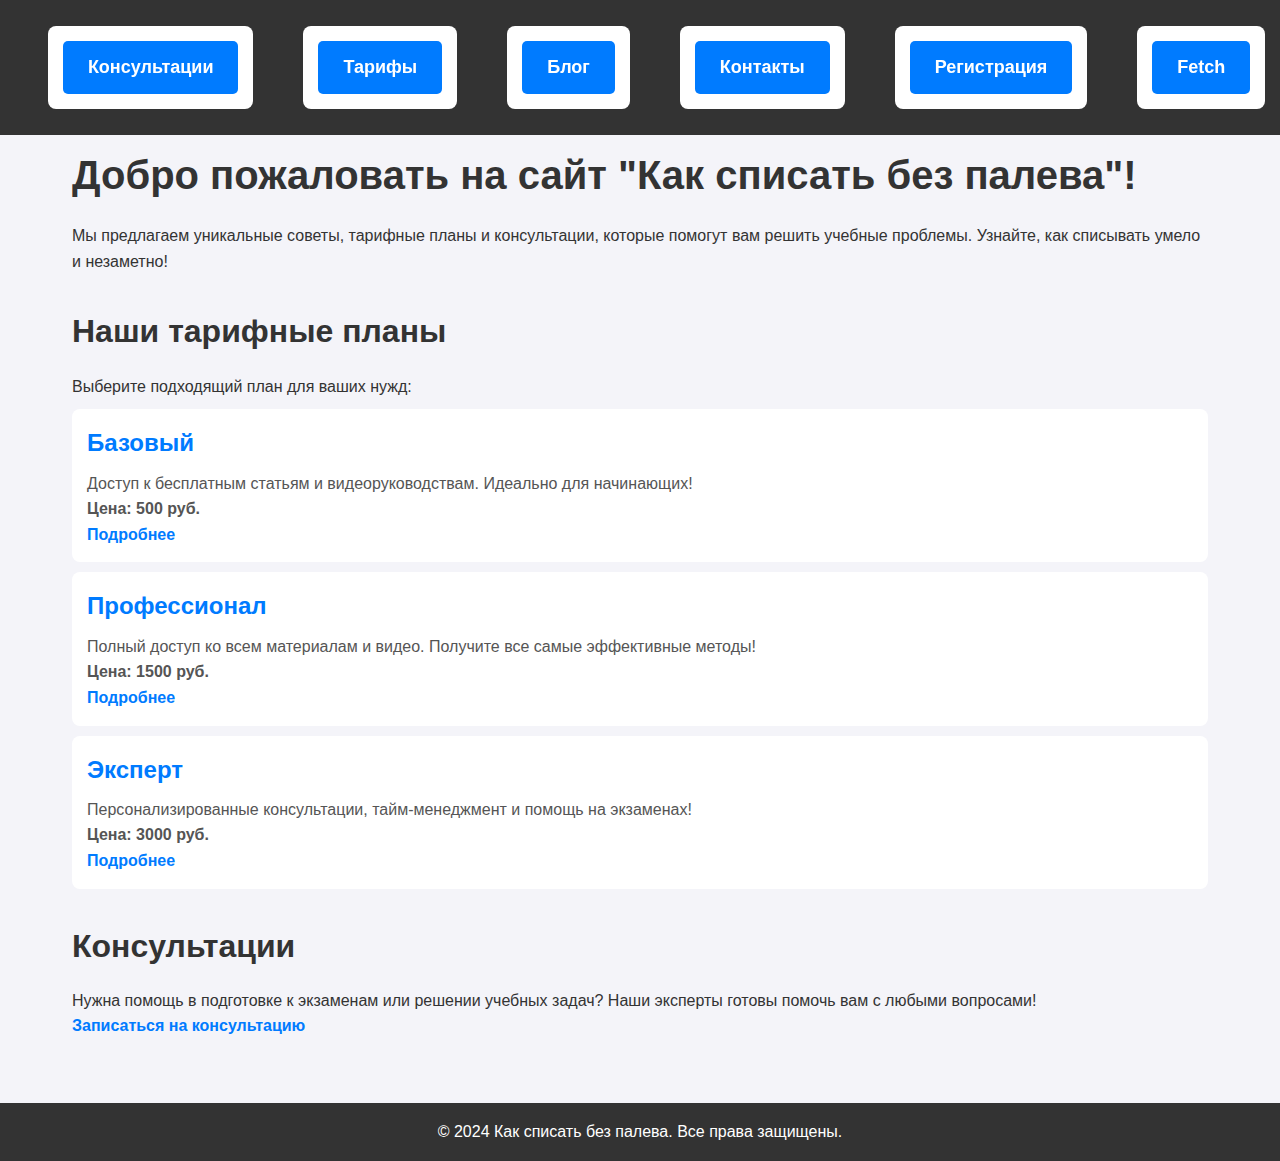
<file: index.html>
<!DOCTYPE html>
<html lang="ru">
<head>
    <meta charset="UTF-8">
    <meta name="author" content="Твое имя">
    <meta name="viewport" content="width=device-width, initial-scale=1.0">
    <title>Как списать без палева</title>
    <link rel="stylesheet" href="style.css">
    <style>
        /* Стили для навигации */
        nav {
            background-color: #333;
            padding: 10px 0; /* Добавляем отступ сверху и снизу */
            display: flex;
            justify-content: center; /* Центрируем меню */
        }

        nav ul {
            list-style-type: none;
            margin: 0;
            padding: 0;
            display: flex;
            gap: 20px; /* Расстояние между элементами */
        }

        nav li {
            position: relative; /* Для выпадающего меню */
        }

        nav a {
            color: white;
            text-decoration: none;
            padding: 10px 20px; /* Увеличиваем зону клика */
            display: block;
            font-size: 16px; /* Устанавливаем единый размер текста */
            border-radius: 4px; /* Легкое скругление */
            transition: background-color 0.3s ease;
        }

        nav a:hover {
            background-color: #575757;
        }

        /* Стили для выпадающего меню */
        .dropdown-content {
            display: none;
            position: absolute;
            top: 100%;
            left: 0;
            background-color: #444;
            box-shadow: 0px 8px 16px rgba(0, 0, 0, 0.2);
            z-index: 1;
            min-width: 160px;
            border-radius: 4px; /* Скругление углов */
        }

        .dropdown-content a {
            color: white;
            padding: 10px;
            text-decoration: none;
            display: block;
        }

        .dropdown-content a:hover {
            background-color: #575757;
        }

        .dropdown:hover .dropdown-content {
            display: block;
        }
    </style>
</head>
<body>
<!---->
    <!-- Навигация -->
    <header>
        <nav>
            <ul>
                <li><a href="index.html">Главная</a></li>
                <li><a href="consultations.html">Консультации</a></li>
                <li><a href="tariffs.html">Тарифы</a></li>
                <li><a href="blog.html">Блог</a></li>
                <li><a href="contacts.html">Контакты</a></li>
                <li class="dropdown">
                    <a href="javascript:void(0)">Регистрация</a>
                    <div class="dropdown-content">
                        <a href="Registr.html">Зарегистрироваться</a>
                        <a href="login.html">Войти</a>
                        <li><a href="fetch.html">Fetch</a></li>
                        <li><a href="rgb.html">RGB</a></li>
                    </div>
                </li>
            </ul>
        </nav>
    </header>

    <main></br></br>
        <!-- Введение -->
        <section class="intro">
            <h1>Добро пожаловать на сайт "Как списать без палева"!</h1>
            <p>Мы предлагаем уникальные советы, тарифные планы и консультации, которые помогут вам решить учебные проблемы. Узнайте, как списывать умело и незаметно!</p>
        </section>

        <!-- Тарифы -->
        <section class="tariffs">
            <h2>Наши тарифные планы</h2>
            <p>Выберите подходящий план для ваших нужд:</p>
            <ul>
                <li>
                   <h3>Базовый</h3>
                    <p>Доступ к бесплатным статьям и видеоруководствам. Идеально для начинающих!</p>
                    <p><strong>Цена: 500 руб.</strong></p>
                    <a href="tariffs.html" class="tariff-btn">Подробнее</a>
                </li>
                <li>
                    <h3>Профессионал</h3>
                    <p>Полный доступ ко всем материалам и видео. Получите все самые эффективные методы!</p>
                    <p><strong>Цена: 1500 руб.</strong></p>
                    <a href="tariffs.html" class="tariff-btn">Подробнее</a>
                </li>
                <li>
                    <h3>Эксперт</h3>
                    <p>Персонализированные консультации, тайм-менеджмент и помощь на экзаменах!</p>
                    <p><strong>Цена: 3000 руб.</strong></p>
                    <a href="tariffs.html" class="tariff-btn">Подробнее</a>
                </li>
            </ul>
        </section>

        <!-- Консультации -->
        <section class="consultation">
            <h2>Консультации</h2>
            <p>Нужна помощь в подготовке к экзаменам или решении учебных задач? Наши эксперты готовы помочь вам с любыми вопросами!</p>
            <a href="consultations.html" class="tariff-btn">Записаться на консультацию</a>
        </section>
    </main>

    <footer>
        <p>&copy; 2024 Как списать без палева. Все права защищены.</p>
    </footer>

</body>
</html>
</file>
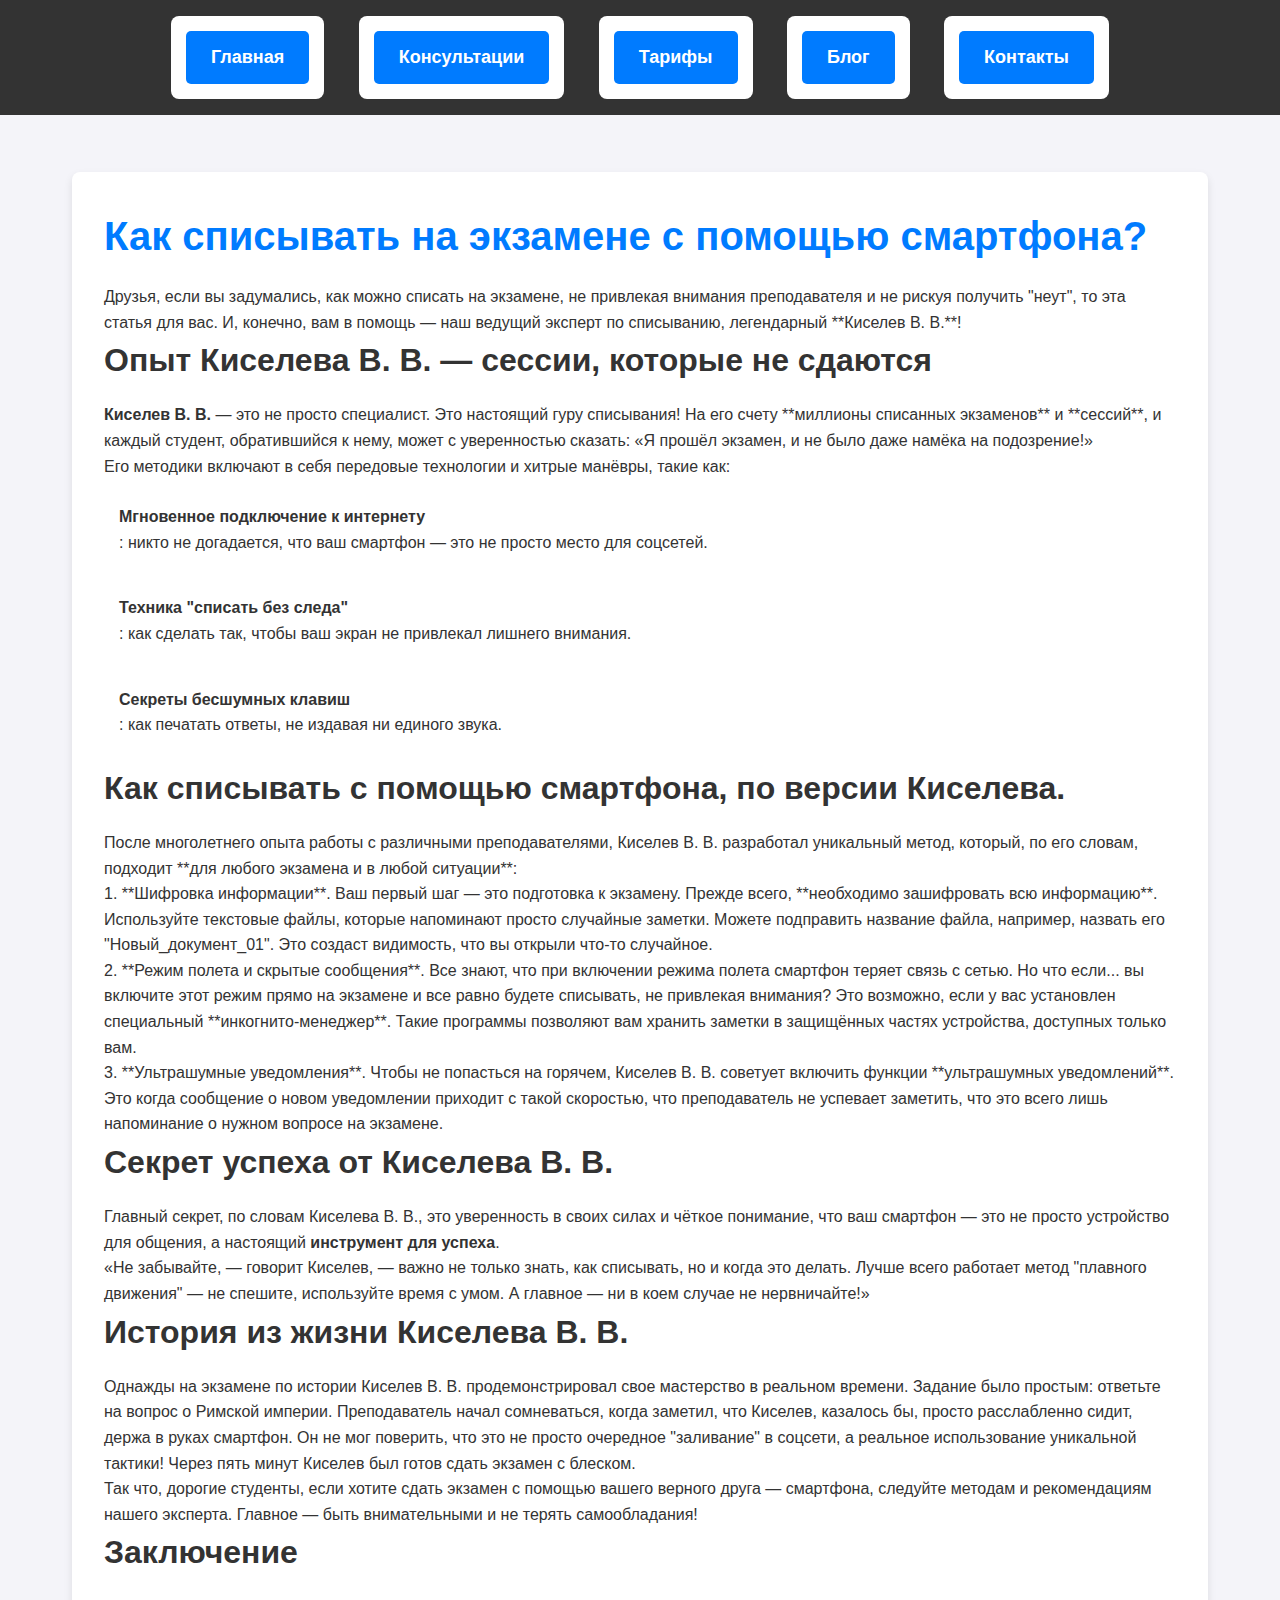
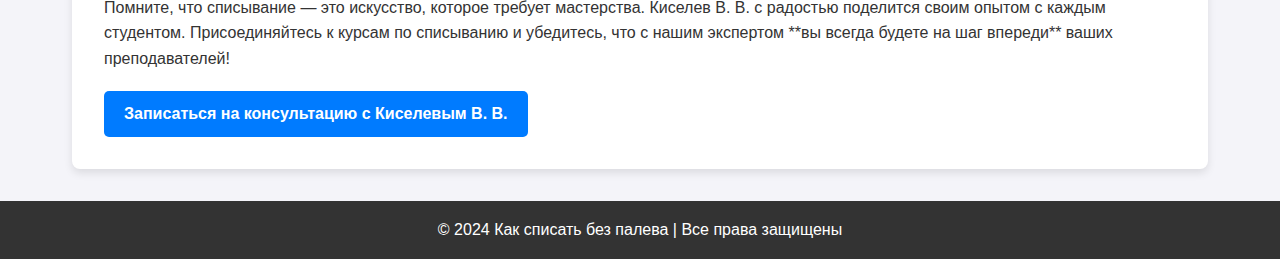
<file: article.html>
<!DOCTYPE html>
<html lang="ru">
<head>
    <meta charset="UTF-8">
    <meta name="author" content="Твое имя">
    <meta name="viewport" content="width=device-width, initial-scale=1.0">
    <title>Как списывать на экзамене с помощью смартфона? - Блог</title>
    <link rel="stylesheet" href="style.css">
    <link rel="stylesheet" href="styles.css">
</head>
<body>

    <!-- Навигация -->
    <header>
        <nav>
            <ul>
                <li><a href="index.html">Главная</a></li>
                <li><a href="consultations.html">Консультации</a></li>
                <li><a href="tariffs.html">Тарифы</a></li>
                <li><a href="blog.html">Блог</a></li>
                <li><a href="contacts.html">Контакты</a></li>
            </ul>
        </nav>
    </header>

    <main>
        <section class="article">
            <h1>Как списывать на экзамене с помощью смартфона?</h1>

            <p>Друзья, если вы задумались, как можно списать на экзамене, не привлекая внимания преподавателя и не рискуя получить "неут", то эта статья для вас. И, конечно, вам в помощь — наш ведущий эксперт по списыванию, легендарный **Киселев В. В.**!</p>

            <h2>Опыт Киселева В. В. — сессии, которые не сдаются</h2>
            <p><strong>Киселев В. В.</strong> — это не просто специалист. Это настоящий гуру списывания! На его счету **миллионы списанных экзаменов** и **сессий**, и каждый студент, обратившийся к нему, может с уверенностью сказать: «Я прошёл экзамен, и не было даже намёка на подозрение!»</p>

            <p>Его методики включают в себя передовые технологии и хитрые манёвры, такие как:</p>
            <ul>
                <li><strong>Мгновенное подключение к интернету</strong>: никто не догадается, что ваш смартфон — это не просто место для соцсетей.</li>
                <li><strong>Техника "списать без следа"</strong>: как сделать так, чтобы ваш экран не привлекал лишнего внимания.</li>
                <li><strong>Секреты бесшумных клавиш</strong>: как печатать ответы, не издавая ни единого звука.</li>
            </ul>

            <h2>Как списывать с помощью смартфона, по версии Киселева.</h2>
            <p>После многолетнего опыта работы с различными преподавателями, Киселев В. В. разработал уникальный метод, который, по его словам, подходит **для любого экзамена и в любой ситуации**:</p>

            <p>1. **Шифровка информации**. 
                Ваш первый шаг — это подготовка к экзамену. Прежде всего, **необходимо зашифровать всю информацию**. Используйте текстовые файлы, которые напоминают просто случайные заметки. Можете подправить название файла, например, назвать его "Новый_документ_01". Это создаст видимость, что вы открыли что-то случайное.
            </p>

            <p>2. **Режим полета и скрытые сообщения**. 
                Все знают, что при включении режима полета смартфон теряет связь с сетью. Но что если... вы включите этот режим прямо на экзамене и все равно будете списывать, не привлекая внимания? Это возможно, если у вас установлен специальный **инкогнито-менеджер**. Такие программы позволяют вам хранить заметки в защищённых частях устройства, доступных только вам.</p>

            <p>3. **Ультрашумные уведомления**. 
                Чтобы не попасться на горячем, Киселев В. В. советует включить функции **ультрашумных уведомлений**. Это когда сообщение о новом уведомлении приходит с такой скоростью, что преподаватель не успевает заметить, что это всего лишь напоминание о нужном вопросе на экзамене.</p>

            <h2>Секрет успеха от Киселева В. В.</h2>
            <p>Главный секрет, по словам Киселева В. В., это уверенность в своих силах и чёткое понимание, что ваш смартфон — это не просто устройство для общения, а настоящий <strong>инструмент для успеха</strong>.</p>

            <p>«Не забывайте, — говорит Киселев, — важно не только знать, как списывать, но и когда это делать. Лучше всего работает метод "плавного движения" — не спешите, используйте время с умом. А главное — ни в коем случае не нервничайте!»</p>

            <h2>История из жизни Киселева В. В.</h2>
            <p>Однажды на экзамене по истории Киселев В. В. продемонстрировал свое мастерство в реальном времени. Задание было простым: ответьте на вопрос о Римской империи. Преподаватель начал сомневаться, когда заметил, что Киселев, казалось бы, просто расслабленно сидит, держа в руках смартфон. Он не мог поверить, что это не просто очередное "заливание" в соцсети, а реальное использование уникальной тактики! Через пять минут Киселев был готов сдать экзамен с блеском.</p>

            <p>Так что, дорогие студенты, если хотите сдать экзамен с помощью вашего верного друга — смартфона, следуйте методам и рекомендациям нашего эксперта. Главное — быть внимательными и не терять самообладания!</p>

            <h2>Заключение</h2>
            <p>Помните, что списывание — это искусство, которое требует мастерства. Киселев В. В. с радостью поделится своим опытом с каждым студентом. Присоединяйтесь к курсам по списыванию и убедитесь, что с нашим экспертом **вы всегда будете на шаг впереди** ваших преподавателей!</p>

            <div class="back-link">
                <a href="consultations.html" class="back-to-home">Записаться на консультацию с Киселевым В. В.</a>
            </div>
        </section>
    </main>

    <!-- Футер -->
    <footer>
        <p>&copy; 2024 Как списать без палева | Все права защищены</p>
    </footer>

</body>
</html>
</file>
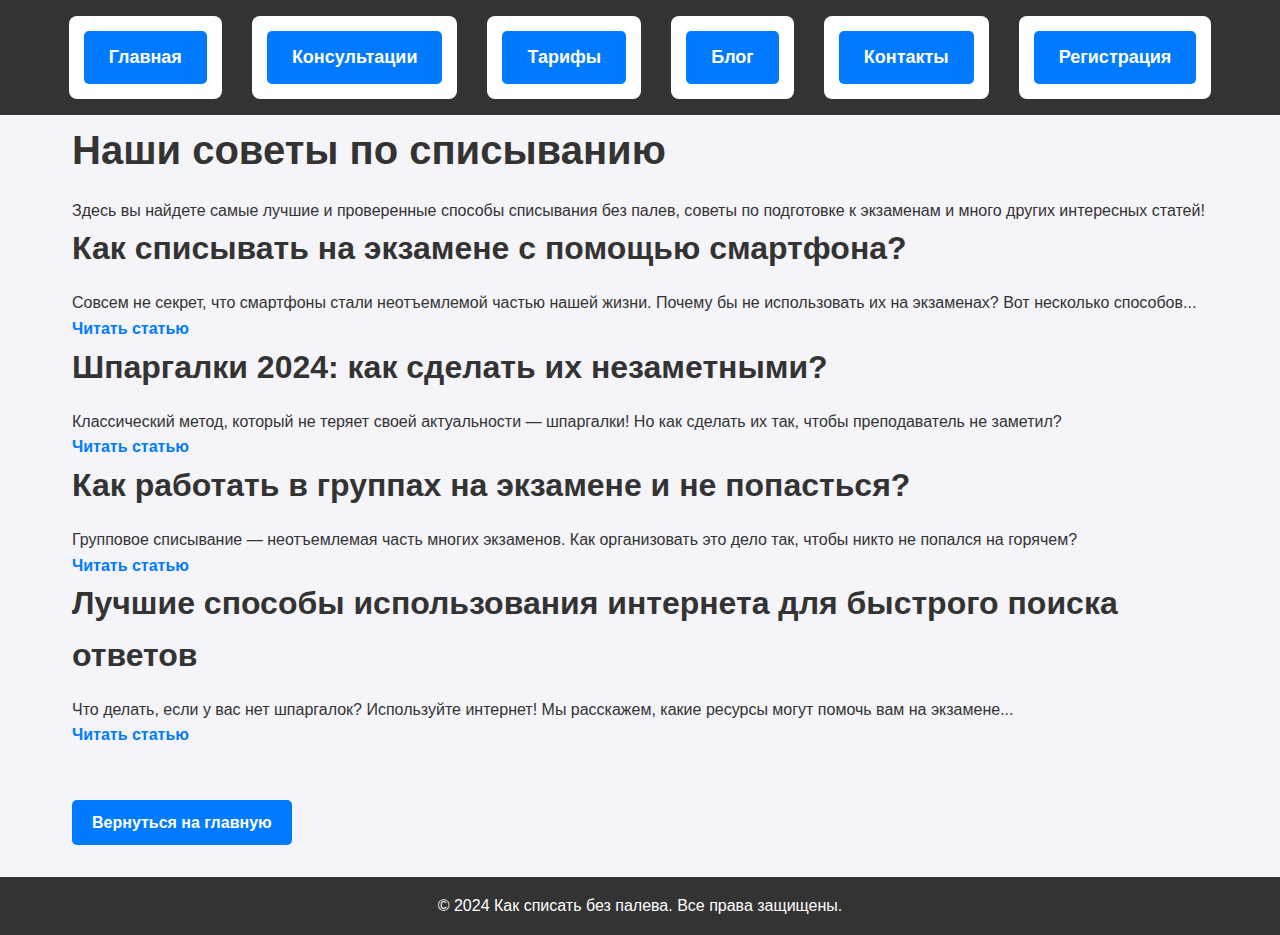
<file: blog.html>
<!DOCTYPE html>
<html lang="ru">
<head>
    <meta charset="UTF-8">
    <meta name="author" content="Твое имя">
    <meta name="viewport" content="width=device-width, initial-scale=1.0">
    <title>Блог - Как списать без палева</title>
    <link rel="stylesheet" href="style.css">
    <style>
        nav {
            background-color: #333;
            display: flex;
            justify-content: center; /* Центрируем меню */
        }

        nav ul {
            list-style-type: none;
            padding: 0;
            margin: 0;
            display: flex;
        }

        nav ul li {
            position: relative;
        }

        nav ul li a {
            display: block;
            color: white;
            text-decoration: none;
            padding: 10px 20px;
        }

        nav ul li a:hover {
            background-color: #575757;
        }

        .dropdown-content {
            display: none;
            position: absolute;
            background-color: #444;
            box-shadow: 0px 8px 16px rgba(0, 0, 0, 0.2);
            z-index: 1;
            min-width: 150px;
        }

        .dropdown-content a {
            color: white;
            padding: 10px;
            text-decoration: none;
            display: block;
        }

        .dropdown-content a:hover {
            background-color: #575757;
        }

        .dropdown:hover .dropdown-content {
            display: block;
        }
    </style>
</head>
<body>

    <!-- Навигация -->
    <header>
        <nav>
            <ul>
                <li><a href="index.html">Главная</a></li>
                <li><a href="consultations.html">Консультации</a></li>
                <li><a href="tariffs.html">Тарифы</a></li>
                <li><a href="blog.html">Блог</a></li>
                <li><a href="contacts.html">Контакты</a></li>
                <li class="dropdown">
                    <a href="javascript:void(0)">Регистрация</a>
                    <div class="dropdown-content">
                        <a href="Registr.html">Зарегистрироваться</a>
                        <a href="login.html">Войти</a>
                    </div>
                </li>
            </ul>
        </nav>
    </header>

    <main>
        <section class="blog-posts"></br>
            <h1>Наши советы по списыванию</h1>
            <p>Здесь вы найдете самые лучшие и проверенные способы списывания без палев, советы по подготовке к экзаменам и много других интересных статей!</p>
            
            <div class="blog-post">
                <h2>Как списывать на экзамене с помощью смартфона?</h2>
                <p>Совсем не секрет, что смартфоны стали неотъемлемой частью нашей жизни. Почему бы не использовать их на экзаменах? Вот несколько способов...</p>
                <a href="article.html" class="read-more">Читать статью</a>
            </div>

            <div class="blog-post">
                <h2>Шпаргалки 2024: как сделать их незаметными?</h2>
                <p>Классический метод, который не теряет своей актуальности — шпаргалки! Но как сделать их так, чтобы преподаватель не заметил?</p>
                <a href="blog_post_2.html" class="read-more">Читать статью</a>
            </div>

            <div class="blog-post">
                <h2>Как работать в группах на экзамене и не попасться?</h2>
                <p>Групповое списывание — неотъемлемая часть многих экзаменов. Как организовать это дело так, чтобы никто не попался на горячем?</p>
                <a href="group_work.html" class="read-more">Читать статью</a>
            </div>

            <div class="blog-post">
                <h2>Лучшие способы использования интернета для быстрого поиска ответов</h2>
                <p>Что делать, если у вас нет шпаргалок? Используйте интернет! Мы расскажем, какие ресурсы могут помочь вам на экзамене...</p>
                <a href="blog_post_4.html" class="read-more">Читать статью</a>
            </div>
        </section>
        
        <a href="index.html" class="back-to-home">Вернуться на главную</a>
    </main>

    <footer>
        <p>&copy; 2024 Как списать без палева. Все права защищены.</p>
    </footer>

</body>
</html>
</file>
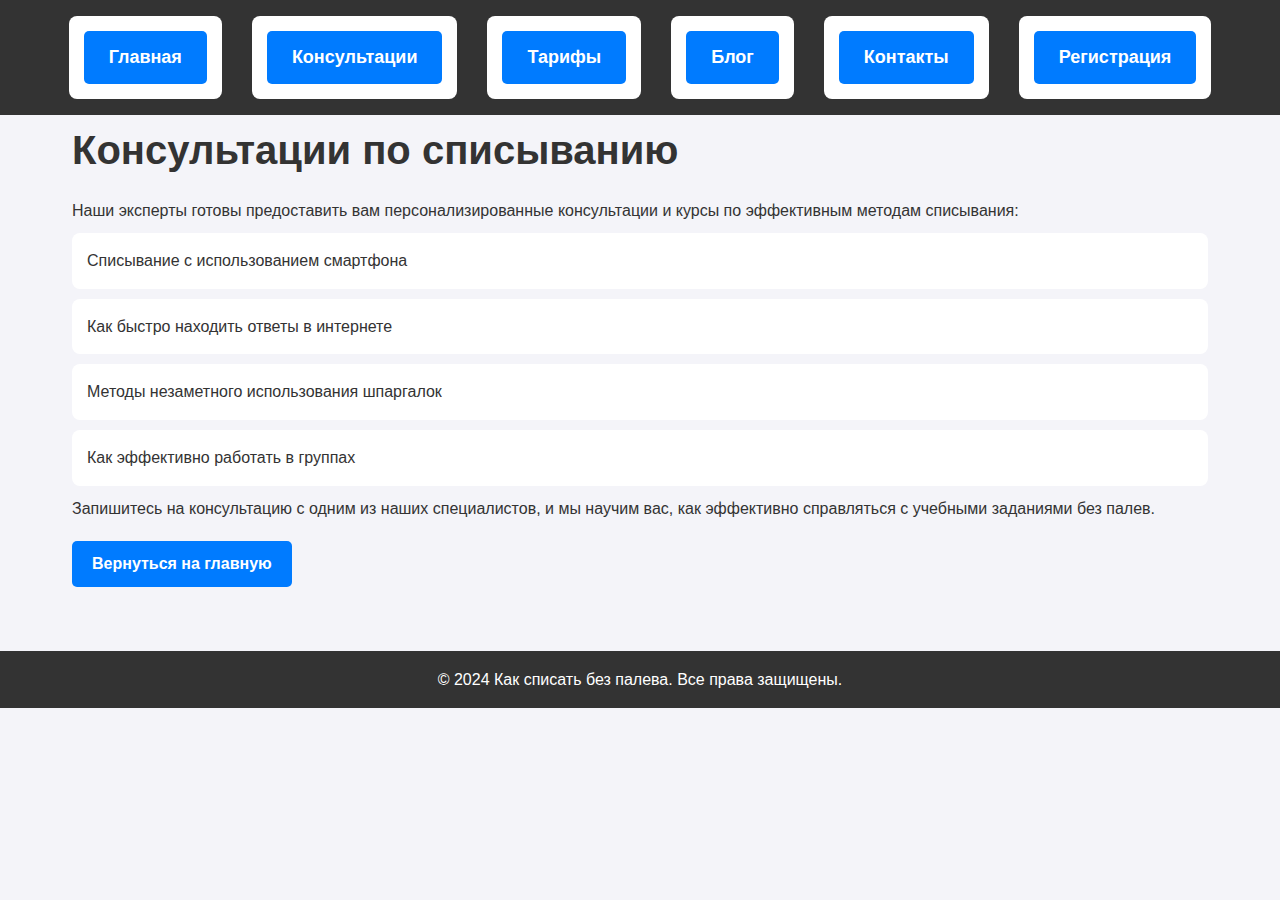
<file: consultations.html>
<!DOCTYPE html>
<html lang="ru">
<head>
    <meta charset="UTF-8">
    <meta name="author" content="Твое имя">
    <meta name="viewport" content="width=device-width, initial-scale=1.0">
    <title>Консультации - Как списать без палева</title>
    <link rel="stylesheet" href="style.css">
    <style>
        nav {
            background-color: #333;
            display: flex;
            justify-content: center; /* Центрируем меню */
        }

        nav ul {
            list-style-type: none;
            padding: 0;
            margin: 0;
            display: flex;
        }

        nav ul li {
            position: relative;
        }

        nav ul li a {
            display: block;
            color: white;
            text-decoration: none;
            padding: 10px 20px;
        }

        nav ul li a:hover {
            background-color: #575757;
        }

        .dropdown-content {
            display: none;
            position: absolute;
            background-color: #444;
            box-shadow: 0px 8px 16px rgba(0, 0, 0, 0.2);
            z-index: 1;
            min-width: 150px;
        }

        .dropdown-content a {
            color: white;
            padding: 10px;
            text-decoration: none;
            display: block;
        }

        .dropdown-content a:hover {
            background-color: #575757;
        }

        .dropdown:hover .dropdown-content {
            display: block;
        }
    </style>
</head>
<body>

    <!-- Навигация -->
    <header>
        <nav>
            <ul>
                <li><a href="index.html">Главная</a></li>
                <li><a href="consultations.html">Консультации</a></li>
                <li><a href="tariffs.html">Тарифы</a></li>
                <li><a href="blog.html">Блог</a></li>
                <li><a href="contacts.html">Контакты</a></li>
                <li class="dropdown">
                    <a href="javascript:void(0)">Регистрация</a>
                    <div class="dropdown-content">
                        <a href="Registr.html">Зарегистрироваться</a>
                        <a href="login.html">Войти</a>
                    </div>
                </li>
            </ul>
        </nav>
    </header>

    <main>
        <section class="consultation-info"></br>
            <h1>Консультации по списыванию</h1>
            <p>Наши эксперты готовы предоставить вам персонализированные консультации и курсы по эффективным методам списывания:</p>
            <ul>
                <li>Списывание с использованием смартфона</li>
                <li>Как быстро находить ответы в интернете</li>
                <li>Методы незаметного использования шпаргалок</li>
                <li>Как эффективно работать в группах</li>
            </ul>
            <p>Запишитесь на консультацию с одним из наших специалистов, и мы научим вас, как эффективно справляться с учебными заданиями без палев.</p>

            <a href="index.html" class="back-to-home">Вернуться на главную</a>
        </section>
    </main>

    <footer>
        <p>&copy; 2024 Как списать без палева. Все права защищены.</p>
    </footer>

</body>
</html>
</file>
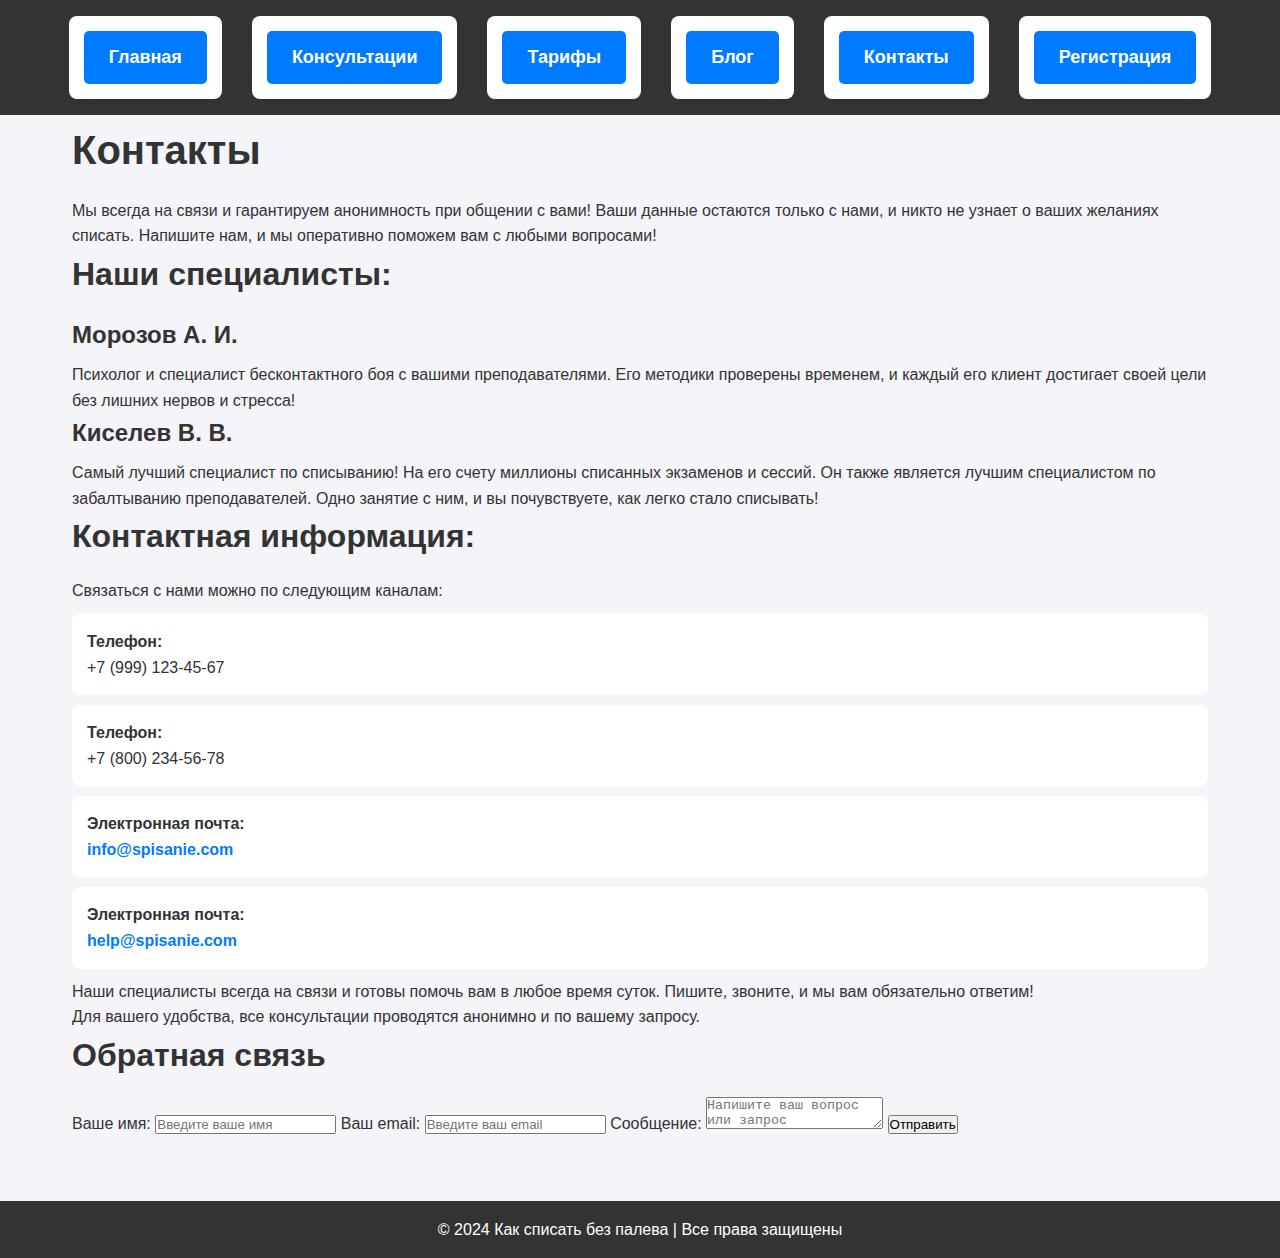
<file: contacts.html>
<!DOCTYPE html>
<html lang="ru">
<head>
    <meta charset="UTF-8">
    <meta name="author" content="Твое имя">
    <meta name="viewport" content="width=device-width, initial-scale=1.0">
    <title>Контакты - Как списать без палева</title>
    <link rel="stylesheet" href="style.css">
    <style>
        nav {
            background-color: #333;
            display: flex;
            justify-content: center; /* Центрируем меню */
        }

        nav ul {
            list-style-type: none;
            padding: 0;
            margin: 0;
            display: flex;
        }

        nav ul li {
            position: relative;
        }

        nav ul li a {
            display: block;
            color: white;
            text-decoration: none;
            padding: 10px 20px;
        }

        nav ul li a:hover {
            background-color: #575757;
        }

        .dropdown-content {
            display: none;
            position: absolute;
            background-color: #444;
            box-shadow: 0px 8px 16px rgba(0, 0, 0, 0.2);
            z-index: 1;
            min-width: 150px;
        }

        .dropdown-content a {
            color: white;
            padding: 10px;
            text-decoration: none;
            display: block;
        }

        .dropdown-content a:hover {
            background-color: #575757;
        }

        .dropdown:hover .dropdown-content {
            display: block;
        }
    </style>
</head>
<body>

    <!-- Навигация -->
    <header>
        <nav>
            <ul>
                <li><a href="index.html">Главная</a></li>
                <li><a href="consultations.html">Консультации</a></li>
                <li><a href="tariffs.html">Тарифы</a></li>
                <li><a href="blog.html">Блог</a></li>
                <li><a href="contacts.html">Контакты</a></li>
                <li class="dropdown">
                    <a href="javascript:void(0)">Регистрация</a>
                    <div class="dropdown-content">
                        <a href="Registr.html">Зарегистрироваться</a>
                        <a href="login.html">Войти</a>
                    </div>
                </li>
            </ul>
        </nav>
    </header>

    <main>
        <section class="contacts-info"></br>
            <h1>Контакты</h1>
            <p>Мы всегда на связи и гарантируем анонимность при общении с вами! Ваши данные остаются только с нами, и никто не узнает о ваших желаниях списать. Напишите нам, и мы оперативно поможем вам с любыми вопросами!</p>
            
            <h2>Наши специалисты:</h2>
            <div class="specialists">
                <div class="specialist">
                    <h3>Морозов А. И.</h3>
                    <p>Психолог и специалист бесконтактного боя с вашими преподавателями. Его методики проверены временем, и каждый его клиент достигает своей цели без лишних нервов и стресса!</p>
                </div>
                <div class="specialist">
                    <h3>Киселев В. В.</h3>
                    <p>Самый лучший специалист по списыванию! На его счету миллионы списанных экзаменов и сессий. Он также является лучшим специалистом по забалтыванию преподавателей. Одно занятие с ним, и вы почувствуете, как легко стало списывать!</p>
                </div>
            </div>

            <h2>Контактная информация:</h2>
            <p>Связаться с нами можно по следующим каналам:</p>
            <ul>
                <li><strong>Телефон:</strong> +7 (999) 123-45-67</li>
                <li><strong>Телефон:</strong> +7 (800) 234-56-78</li>
                <li><strong>Электронная почта:</strong> <a href="mailto:info@spisanie.com">info@spisanie.com</a></li>
                <li><strong>Электронная почта:</strong> <a href="mailto:help@spisanie.com">help@spisanie.com</a></li>
            </ul>

            <p>Наши специалисты всегда на связи и готовы помочь вам в любое время суток. Пишите, звоните, и мы вам обязательно ответим!<br>Для вашего удобства, все консультации проводятся анонимно и по вашему запросу.</p>

            <h2>Обратная связь</h2>
            <form action="#" method="POST">
                <label for="name">Ваше имя:</label>
                <input type="text" id="name" name="name" placeholder="Введите ваше имя" required>

                <label for="email">Ваш email:</label>
                <input type="email" id="email" name="email" placeholder="Введите ваш email" required>

                <label for="message">Сообщение:</label>
                <textarea id="message" name="message" placeholder="Напишите ваш вопрос или запрос" required></textarea>

                <button type="submit">Отправить</button>
            </form>
        </section>
    </main>

    <!-- Футер -->
    <footer>
        <p>&copy; 2024 Как списать без палева | Все права защищены</p>
    </footer>

</body>
</html>
</file>
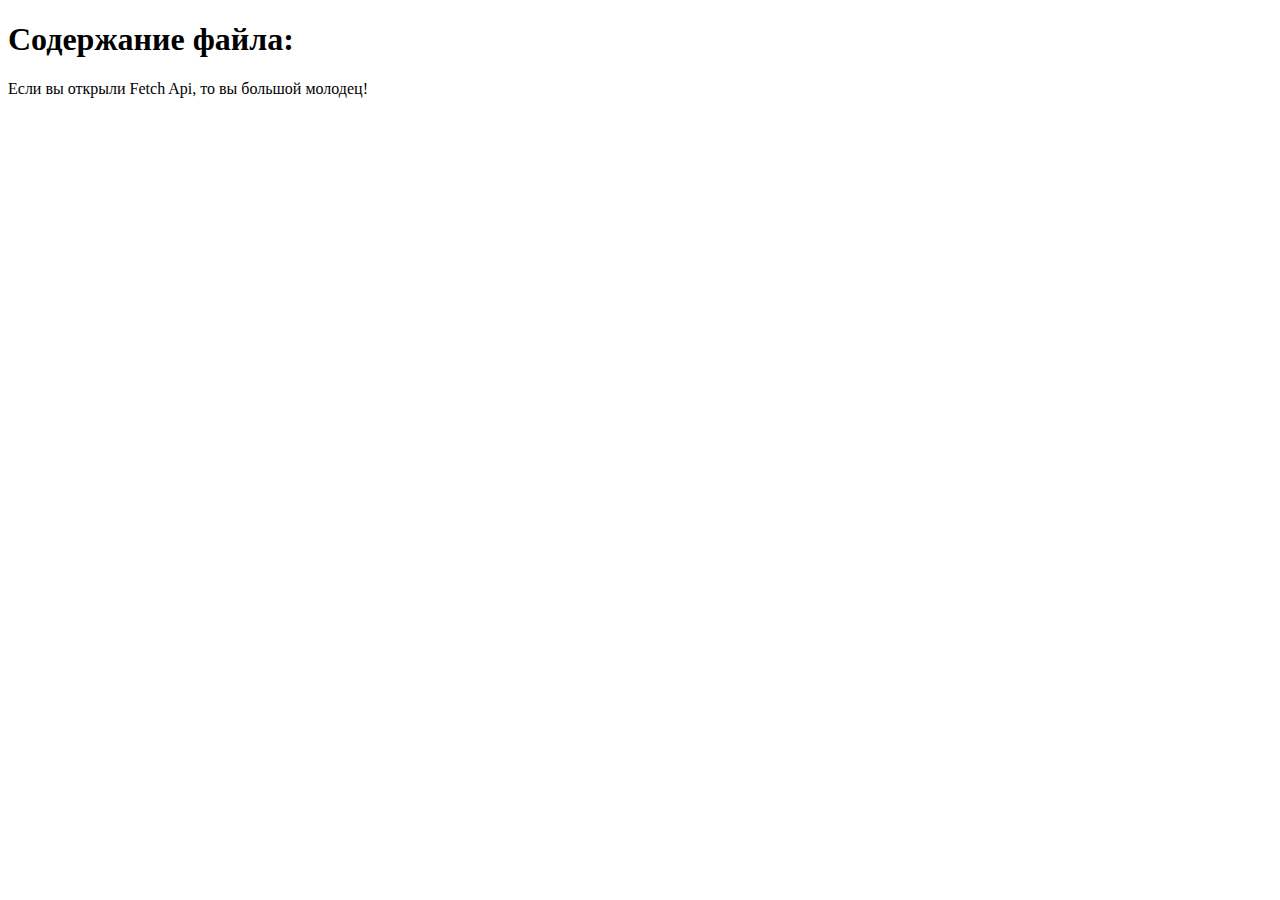
<file: fetch.html>
<!DOCTYPE html>
<html lang="ru">
    <head>
        <meta charset="utf-8">
        <title>Вывод fetch_api.txt</title>
    </head>
    <body>
        <h1>Содержание файла:</h1>
        <div id="content">load...</div>
        <script>
            window.onload = function() {
                fetch('fetch_api.txt').then(Response =>{
                    if(!Response.ok) {
                        throw new Error(`Ошибка: ${Response.status}`);
                    }
                    return Response.text();
                })
                .then(data => {
                document.getElementById('content').innerText= data;
            })
            .catch(Error => {
                document.getElementById('content').innerText= 'Ошибка при загрузке: ' + Error.message;
            });
            };
        </script>
    </body>
</html>
</file>
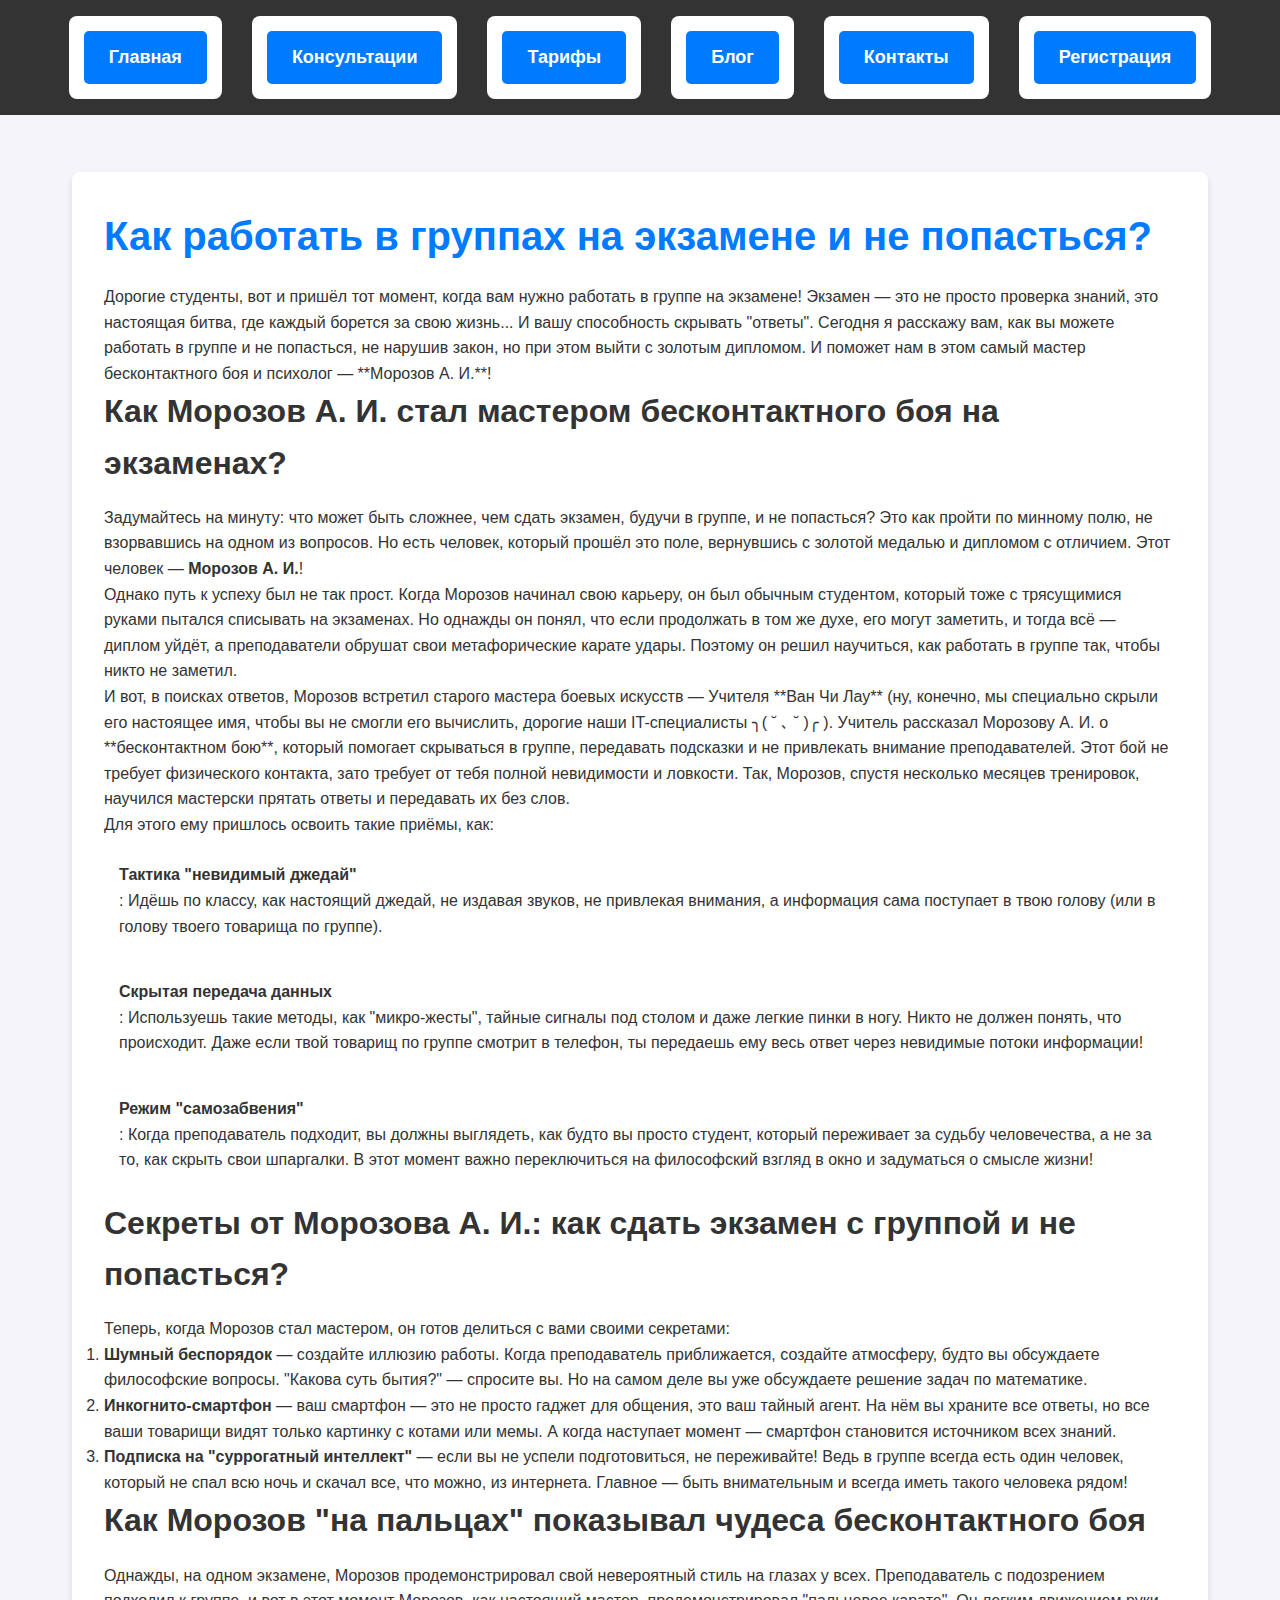
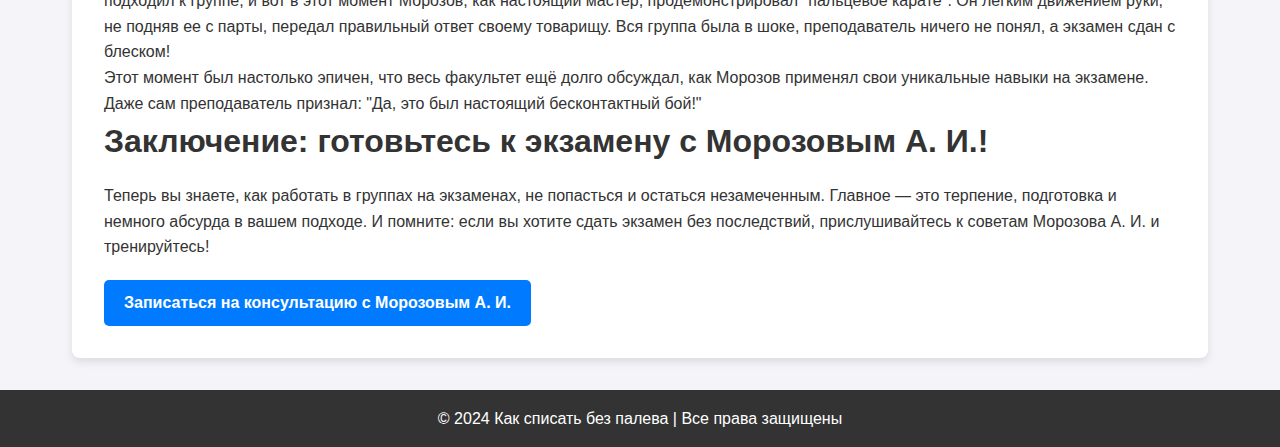
<file: group_work.html>
<!DOCTYPE html>
<html lang="ru">
<head>
    <meta charset="UTF-8">
    <meta name="author" content="Твое имя">
    <meta name="viewport" content="width=device-width, initial-scale=1.0">
    <title>Как работать в группах на экзамене и не попасться? - Блог</title>
    <link rel="stylesheet" href="style.css">
    <link rel="stylesheet" href="styles.css">
    <style>
        /* Основные стили навигации */
        nav {
            background-color: #333;
            display: flex;
            justify-content: center; /* Центрирует меню */
        }

        nav ul {
            list-style-type: none;
            padding: 0;
            margin: 0;
            display: flex;
        }

        nav ul li {
            position: relative;
        }

        nav ul li a {
            display: block;
            color: white;
            text-decoration: none;
            padding: 10px 20px;
        }

        nav ul li a:hover {
            background-color: #575757;
        }

        /* Стили для выпадающего меню */
        .dropdown-content {
            display: none;
            position: absolute;
            background-color: #444;
            box-shadow: 0px 8px 16px rgba(0, 0, 0, 0.2);
            z-index: 1;
            min-width: 150px;
        }

        .dropdown-content a {
            color: white;
            padding: 10px;
            text-decoration: none;
            display: block;
        }

        .dropdown-content a:hover {
            background-color: #575757;
        }

        /* Отображение выпадающего меню при наведении */
        .dropdown:hover .dropdown-content {
            display: block;
        }
    </style>
</head>
<body>

    <!-- Навигация -->
    <header>
        <nav>
            <ul>
                <li><a href="index.html">Главная</a></li>
                <li><a href="consultations.html">Консультации</a></li>
                <li><a href="tariffs.html">Тарифы</a></li>
                <li><a href="blog.html">Блог</a></li>
                <li><a href="contacts.html">Контакты</a></li>
                <!-- Обновленное выпадающее меню -->
                <li class="dropdown">
                    <a href="javascript:void(0)">Регистрация</a>
                    <div class="dropdown-content">
                        <a href="Registr.html">Зарегистрироваться</a>
                        <a href="login.html">Войти</a>
                    </div>
                </li>
            </ul>
        </nav>
    </header>

    <main>
        <section class="article">
            <h1>Как работать в группах на экзамене и не попасться?</h1>

            <p>Дорогие студенты, вот и пришёл тот момент, когда вам нужно работать в группе на экзамене! Экзамен — это не просто проверка знаний, это настоящая битва, где каждый борется за свою жизнь... И вашу способность скрывать "ответы". Сегодня я расскажу вам, как вы можете работать в группе и не попасться, не нарушив закон, но при этом выйти с золотым дипломом. И поможет нам в этом самый мастер бесконтактного боя и психолог — **Морозов А. И.**!</p>

            <h2>Как Морозов А. И. стал мастером бесконтактного боя на экзаменах?</h2>

            <p>Задумайтесь на минуту: что может быть сложнее, чем сдать экзамен, будучи в группе, и не попасться? Это как пройти по минному полю, не взорвавшись на одном из вопросов. Но есть человек, который прошёл это поле, вернувшись с золотой медалью и дипломом с отличием. Этот человек — <strong>Морозов А. И.</strong>!</p>

            <p>Однако путь к успеху был не так прост. Когда Морозов начинал свою карьеру, он был обычным студентом, который тоже с трясущимися руками пытался списывать на экзаменах. Но однажды он понял, что если продолжать в том же духе, его могут заметить, и тогда всё — диплом уйдёт, а преподаватели обрушат свои метафорические карате удары. Поэтому он решил научиться, как работать в группе так, чтобы никто не заметил.</p>

            <p>И вот, в поисках ответов, Морозов встретил старого мастера боевых искусств — Учителя **Ван Чи Лау** (ну, конечно, мы специально скрыли его настоящее имя, чтобы вы не смогли его вычислить, дорогие наши IT-специалисты ╮( ˘ ､ ˘ )╭ ). Учитель рассказал Морозову А. И. о **бесконтактном бою**, который помогает скрываться в группе, передавать подсказки и не привлекать внимание преподавателей. Этот бой не требует физического контакта, зато требует от тебя полной невидимости и ловкости. Так, Морозов, спустя несколько месяцев тренировок, научился мастерски прятать ответы и передавать их без слов.</p>

            <p>Для этого ему пришлось освоить такие приёмы, как:</p>
            <ul>
                <li><strong>Тактика "невидимый джедай"</strong>: Идёшь по классу, как настоящий джедай, не издавая звуков, не привлекая внимания, а информация сама поступает в твою голову (или в голову твоего товарища по группе).</li>
                <li><strong>Скрытая передача данных</strong>: Используешь такие методы, как "микро-жесты", тайные сигналы под столом и даже легкие пинки в ногу. Никто не должен понять, что происходит. Даже если твой товарищ по группе смотрит в телефон, ты передаешь ему весь ответ через невидимые потоки информации!</li>
                <li><strong>Режим "самозабвения"</strong>: Когда преподаватель подходит, вы должны выглядеть, как будто вы просто студент, который переживает за судьбу человечества, а не за то, как скрыть свои шпаргалки. В этот момент важно переключиться на философский взгляд в окно и задуматься о смысле жизни!</li>
            </ul>

            <h2>Секреты от Морозова А. И.: как сдать экзамен с группой и не попасться?</h2>

            <p>Теперь, когда Морозов стал мастером, он готов делиться с вами своими секретами:</p>

            <ol>
                <li><strong>Шумный беспорядок</strong> — создайте иллюзию работы. Когда преподаватель приближается, создайте атмосферу, будто вы обсуждаете философские вопросы. "Какова суть бытия?" — спросите вы. Но на самом деле вы уже обсуждаете решение задач по математике.</li>
                <li><strong>Инкогнито-смартфон</strong> — ваш смартфон — это не просто гаджет для общения, это ваш тайный агент. На нём вы храните все ответы, но все ваши товарищи видят только картинку с котами или мемы. А когда наступает момент — смартфон становится источником всех знаний.</li>
                <li><strong>Подписка на "суррогатный интеллект"</strong> — если вы не успели подготовиться, не переживайте! Ведь в группе всегда есть один человек, который не спал всю ночь и скачал все, что можно, из интернета. Главное — быть внимательным и всегда иметь такого человека рядом!</li>
            </ol>

            <h2>Как Морозов "на пальцах" показывал чудеса бесконтактного боя</h2>

            <p>Однажды, на одном экзамене, Морозов продемонстрировал свой невероятный стиль на глазах у всех. Преподаватель с подозрением подходил к группе, и вот в этот момент Морозов, как настоящий мастер, продемонстрировал "пальцевое карате". Он легким движением руки, не подняв ее с парты, передал правильный ответ своему товарищу. Вся группа была в шоке, преподаватель ничего не понял, а экзамен сдан с блеском!</p>

            <div class="karate-man"></div>

            <p>Этот момент был настолько эпичен, что весь факультет ещё долго обсуждал, как Морозов применял свои уникальные навыки на экзамене. Даже сам преподаватель признал: "Да, это был настоящий бесконтактный бой!"</p>

            <h2>Заключение: готовьтесь к экзамену с Морозовым А. И.!</h2>

            <p>Теперь вы знаете, как работать в группах на экзаменах, не попасться и остаться незамеченным. Главное — это терпение, подготовка и немного абсурда в вашем подходе. И помните: если вы хотите сдать экзамен без последствий, прислушивайтесь к советам Морозова А. И. и тренируйтесь!</p>

            <div class="back-link">
                <a href="consultations.html" class="back-to-home">Записаться на консультацию с Морозовым А. И.</a>
            </div>
        </section>
    </main>

    <!-- Футер -->
    <footer>
        <p>&copy; 2024 Как списать без палева | Все права защищены</p>
    </footer>

</body>
</html>
</file>
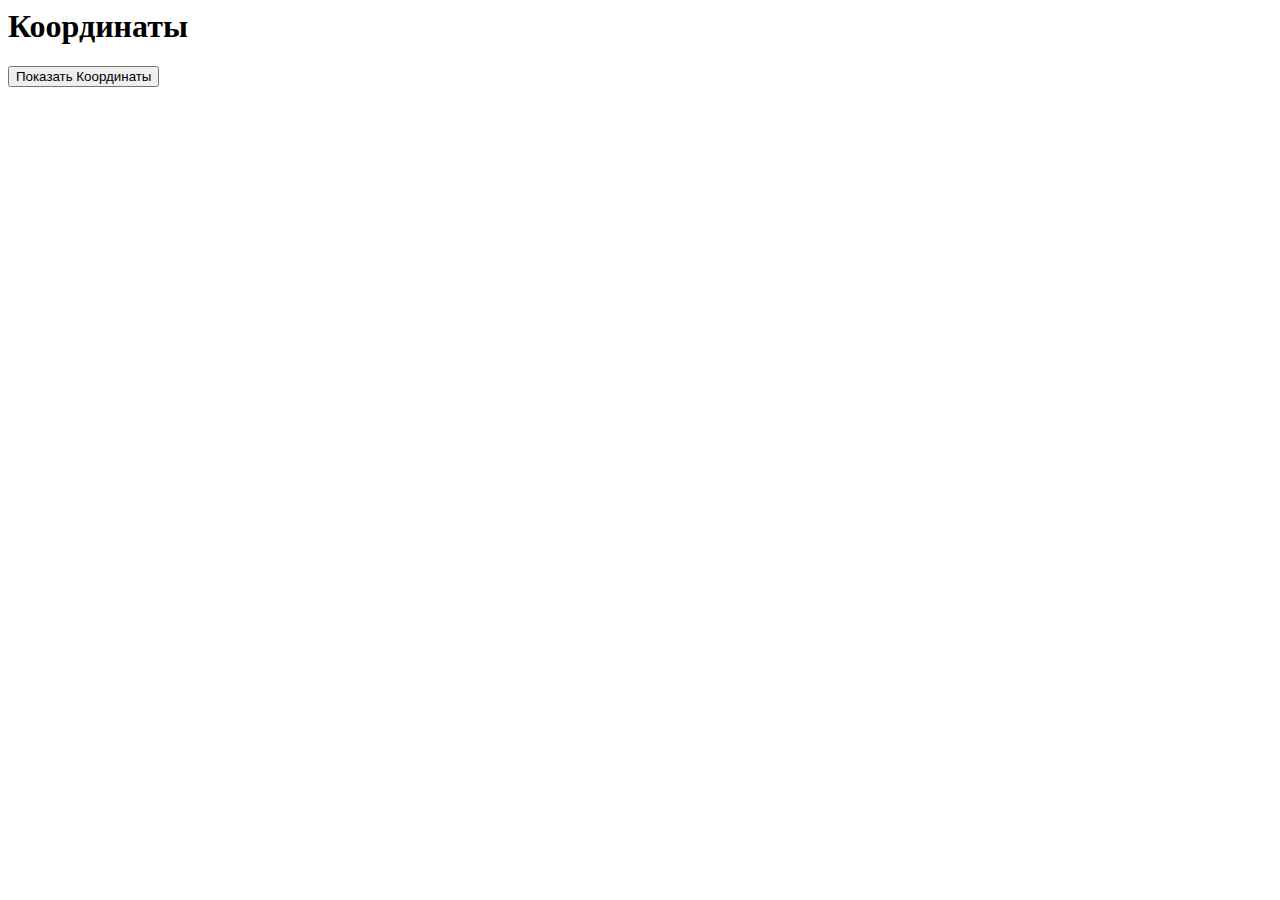
<file: js_1.html>
<html>
    <head>
        <meta charset="utf-8">
       <title>Location button</title>
    </head>
    <body>
        <h1>Координаты</h1>
        <button id="location">Показать Координаты</button>
        <p id="coordinates"></p>
        <script>
            document.getElementById('location').addEventListener('click', getLocation);
            function getLocation() {
                if (navigator.geolocation) {
                    navigator.geolocation.getCurrentPosition(showPosition);
                } else {
                    document.getElementById("coordinates").innerHTML = "no geolocation.";

                }
                }
                function showPosition(position) {
                document.getElementById("coordinates").innerHTML = "Широта: " + position.coords.latitude + " Долгота: " + position.coords.longitude;
            }
        </script>
    </body>
</html>
</file>
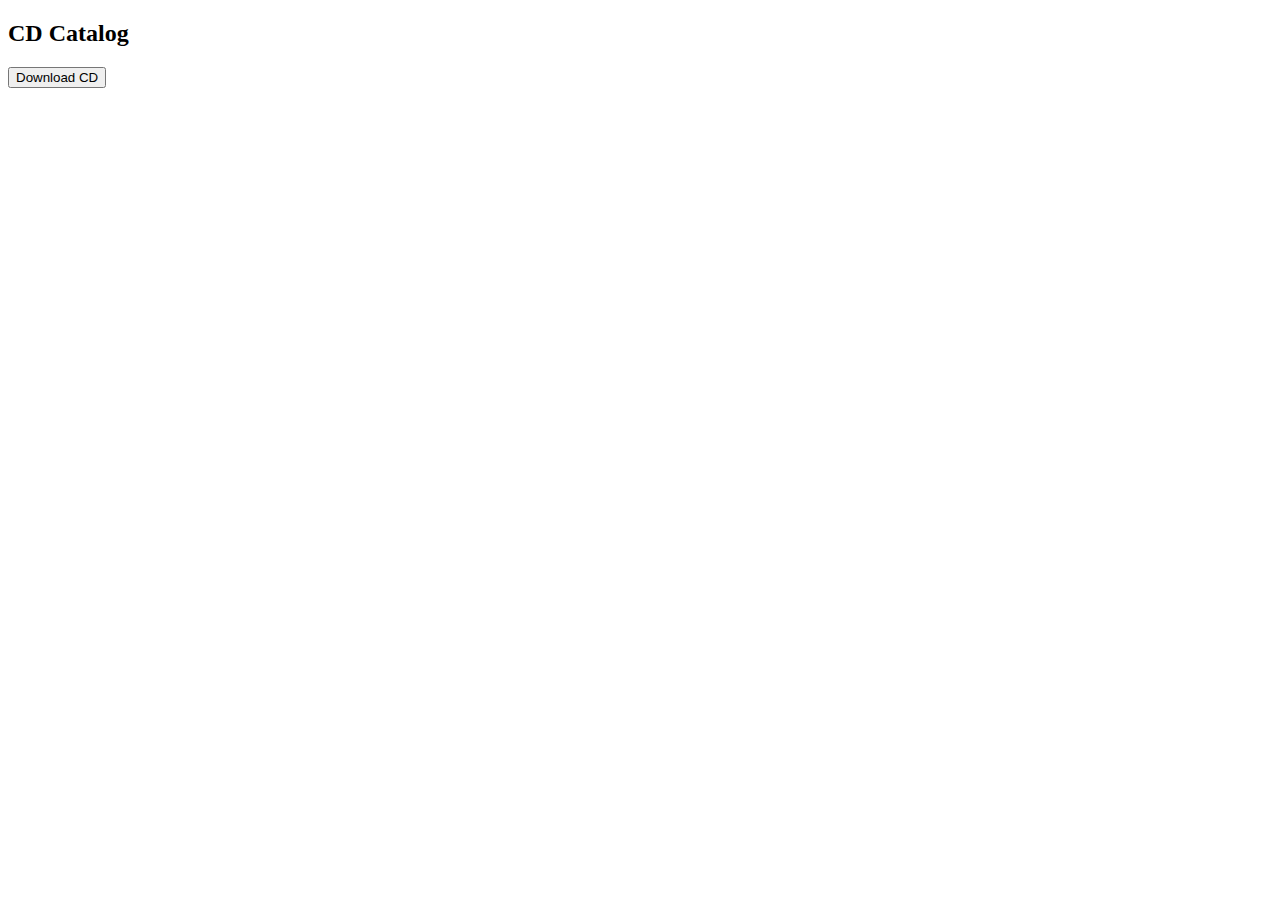
<file: js_4.html>
<!DOCTYPE html>
<html>
    <head>
        <title>ex. 4 (js)</title>
        <script>
            function loadXMLDoc() {
                var xhttp = new
                XMLHttpRequest();
                xhttp.onreadystatechange = function() {
                    if (this.readyState == 4 && this.status == 200) {
                        displayCDs(this);
                    }
                };
                xhttp.open("GET", "https://www.3school.com/js/cd_catalog.xml", true);
                xhttp.send();
            }
            function displayCDs(xml) {
                var xmlDoc = xml.responseXML;
                var table = <tr><th>Title</th><th>Artist</th></tr>;
                var cds = xmlDoc.getElementsByTagName("CD");
                for (var i=0; i < cds.length; i++) {
                    table += "<tr><td>" + cds[i].getElementsByTagName("TITLE") [0].childNodes[0].nodeValue + "</td></tr>"; }
                    document.getElementById("cdTable").innerHTML= table;
                }
        </script>
    </head>
    <body>
        <h2>CD Catalog</h2>
        <button type="button" onclick="loadXMLDoc()">Download CD</button>
        <br><br>
        <table id="cdTable"></table>
    </body>
</html>
</file>
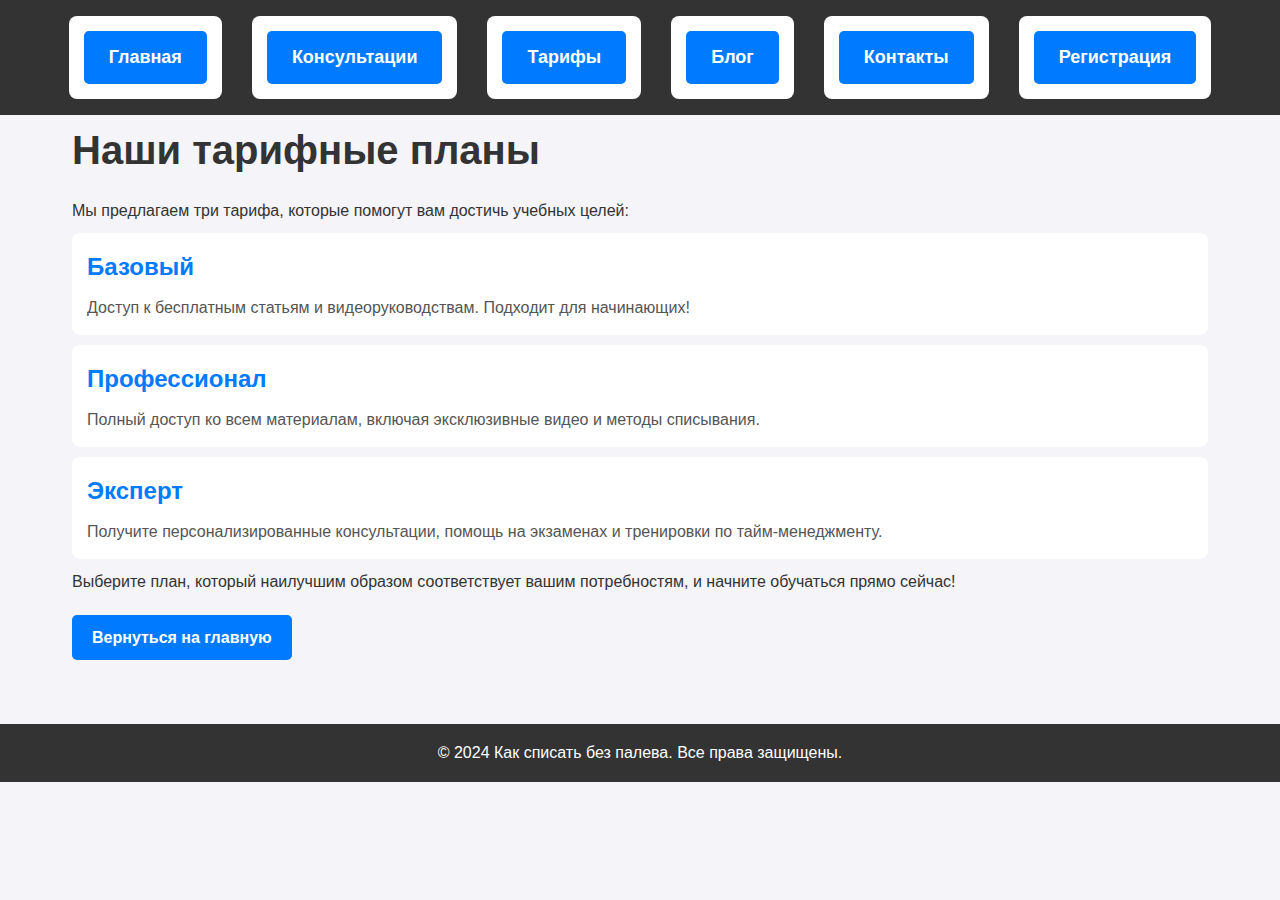
<file: tariffs.html>
<!DOCTYPE html>
<html lang="ru">
<head>
    <meta charset="UTF-8">
    <meta name="author" content="Твое имя">
    <meta name="viewport" content="width=device-width, initial-scale=1.0">
    <title>Тарифы - Как списать без палева</title>
    <link rel="stylesheet" href="style.css">
    <style>
        nav {
            background-color: #333;
            display: flex;
            justify-content: center; /* Центрируем меню */
        }

        nav ul {
            list-style-type: none;
            padding: 0;
            margin: 0;
            display: flex;
        }

        nav ul li {
            position: relative;
        }

        nav ul li a {
            display: block;
            color: white;
            text-decoration: none;
            padding: 10px 20px;
        }

        nav ul li a:hover {
            background-color: #575757;
        }

        .dropdown-content {
            display: none;
            position: absolute;
            background-color: #444;
            box-shadow: 0px 8px 16px rgba(0, 0, 0, 0.2);
            z-index: 1;
            min-width: 150px;
        }

        .dropdown-content a {
            color: white;
            padding: 10px;
            text-decoration: none;
            display: block;
        }

        .dropdown-content a:hover {
            background-color: #575757;
        }

        .dropdown:hover .dropdown-content {
            display: block;
        }
    </style>
</head>
<body>

    <!-- Навигация -->
    <header>
        <nav>
            <ul>
                <li><a href="index.html">Главная</a></li>
                <li><a href="consultations.html">Консультации</a></li>
                <li><a href="tariffs.html">Тарифы</a></li>
                <li><a href="blog.html">Блог</a></li>
                <li><a href="contacts.html">Контакты</a></li>
                <li class="dropdown">
                    <a href="javascript:void(0)">Регистрация</a>
                    <div class="dropdown-content">
                        <a href="Registr.html">Зарегистрироваться</a>
                        <a href="login.html">Войти</a>
                    </div>
                </li>
            </ul>
        </nav>
    </header>

    <main>
        <section class="tariffs-info"></br>
            <h1>Наши тарифные планы</h1>
            <p>Мы предлагаем три тарифа, которые помогут вам достичь учебных целей:</p>
            <ul>
                <li>
                    <h3>Базовый</h3>
                    <p>Доступ к бесплатным статьям и видеоруководствам. Подходит для начинающих!</p>
                </li>
                <li>
                    <h3>Профессионал</h3>
                    <p>Полный доступ ко всем материалам, включая эксклюзивные видео и методы списывания.</p>
                </li>
                <li>
                    <h3>Эксперт</h3>
                    <p>Получите персонализированные консультации, помощь на экзаменах и тренировки по тайм-менеджменту.</p>
                </li>
            </ul>
            <p>Выберите план, который наилучшим образом соответствует вашим потребностям, и начните обучаться прямо сейчас!</p>

            <a href="index.html" class="back-to-home">Вернуться на главную</a>
        </section>
    </main>

    <footer>
        <p>&copy; 2024 Как списать без палева. Все права защищены.</p>
    </footer>

</body>
</html>
</file>
<file: style.css>
/* Общие стили */
* {
    margin: 0;
    padding: 0;
    box-sizing: border-box;
}

body {
    font-family: 'Arial', sans-serif;
    line-height: 1.6;
    background-color: #f4f4f9;
    color: #333;
    padding-top: 60px; /* Отступ для контента, чтобы он не был скрыт под меню */
}

header {
    position: fixed;  /* Фиксируем шапку на экране */
    top: 0;           /* Привязываем шапку к верхней части экрана */
    left: 0;
    width: 100%;
    background-color: #333;  /* темный фон для шапки */
    color: white;  /* белый цвет для текста */
    padding: 1rem 0;
    text-align: center;
    z-index: 1000;  /* Чтобы меню было поверх других элементов */
}

header nav ul {
    list-style-type: none;
    padding: 0;
    text-align: center; /* Центрируем меню по горизонтали */
}

header nav ul li {
    display: inline-block;
    margin: 0 15px;
}

header nav ul li a {
    color: white;  /* белый цвет для текста */
    text-decoration: none;
    font-weight: bold;
    font-size: 18px;
    padding: 12px 25px; /* Увеличенный размер кнопки */
    display: inline-block;
    background-color: #007BFF;  /* темно-синий цвет фона */
    border-radius: 5px;
    transition: all 0.3s ease; /* плавное изменение цвета и фона */
}

/* Эффект при наведении */
header nav ul li a:hover {
    color: #007BFF;  /* синий цвет для текста */
    background-color: white;  /* белый фон при наведении */
    text-decoration: none;
}

/* Стили для главного контента */
main {
    padding: 2rem;
    max-width: 1200px;
    margin: 0 auto;
}

/* Блоки и секции */
section {
    margin-bottom: 2rem;
}

h1, h2, h3 {
    color: #333;
}

h1 {
    font-size: 2.5rem;
    margin-bottom: 1rem;
}

h2 {
    font-size: 2rem;
    margin-bottom: 1rem;
}

h3 {
    font-size: 1.5rem;
    margin-bottom: 0.5rem;
}

/* Тарифы */
ul {
    list-style-type: none;
}

ul li {
    background-color: #fff;
    margin: 10px 0;
    padding: 15px;
    border-radius: 8px;
    /* Убрана тень */
    display: flex;
    flex-direction: column;
    justify-content: space-between;
}

ul li h3 {
    color: #007BFF;
}

ul li p {
    color: #555;
}

/* Ссылки и кнопки */
a {
    color: #007BFF;
    text-decoration: none;
    font-weight: bold;
}

a:hover {
    text-decoration: underline;
}

/* Стили для кнопки "Вернуться на главную" */
.back-to-home {
    display: inline-block;
    background-color: #007BFF;
    color: white;
    padding: 10px 20px;
    text-align: center;
    border-radius: 5px;
    margin-top: 20px;
}

.back-to-home:hover {
    background-color: #0056b3;
}

/* Стили для футера */
footer {
    background-color: #333;
    color: white;
    text-align: center;
    padding: 1rem;
    position: relative;
    bottom: 0;
    width: 100%;
}

/* Адаптивность для мобильных устройств */
@media (max-width: 768px) {
    header nav ul {
        display: flex;
        flex-direction: column;
        align-items: center;
    }

    header nav ul li {
        margin: 10px 0;
    }

    main {
        padding: 1rem;
    }

    ul li {
        margin: 10px 0;
    }
}
</file>
<file: styles.css>
/* Статья */
.article {
    padding: 2rem;
    max-width: 1200px;
    margin: 0 auto;
    background-color: #fff;
    border-radius: 8px;
    box-shadow: 0 4px 8px rgba(0, 0, 0, 0.1);
    margin-top: 80px; /* Чтобы контент не перекрывался меню */
}

h1 {
    font-size: 2.5rem;
    color: #007BFF;
    margin-bottom: 1rem;
}

h2 {
    font-size: 2rem;
    color: #333;
    margin-bottom: 1rem;
}

ul {
    list-style-type: disc;
    margin-left: 20
</file>
